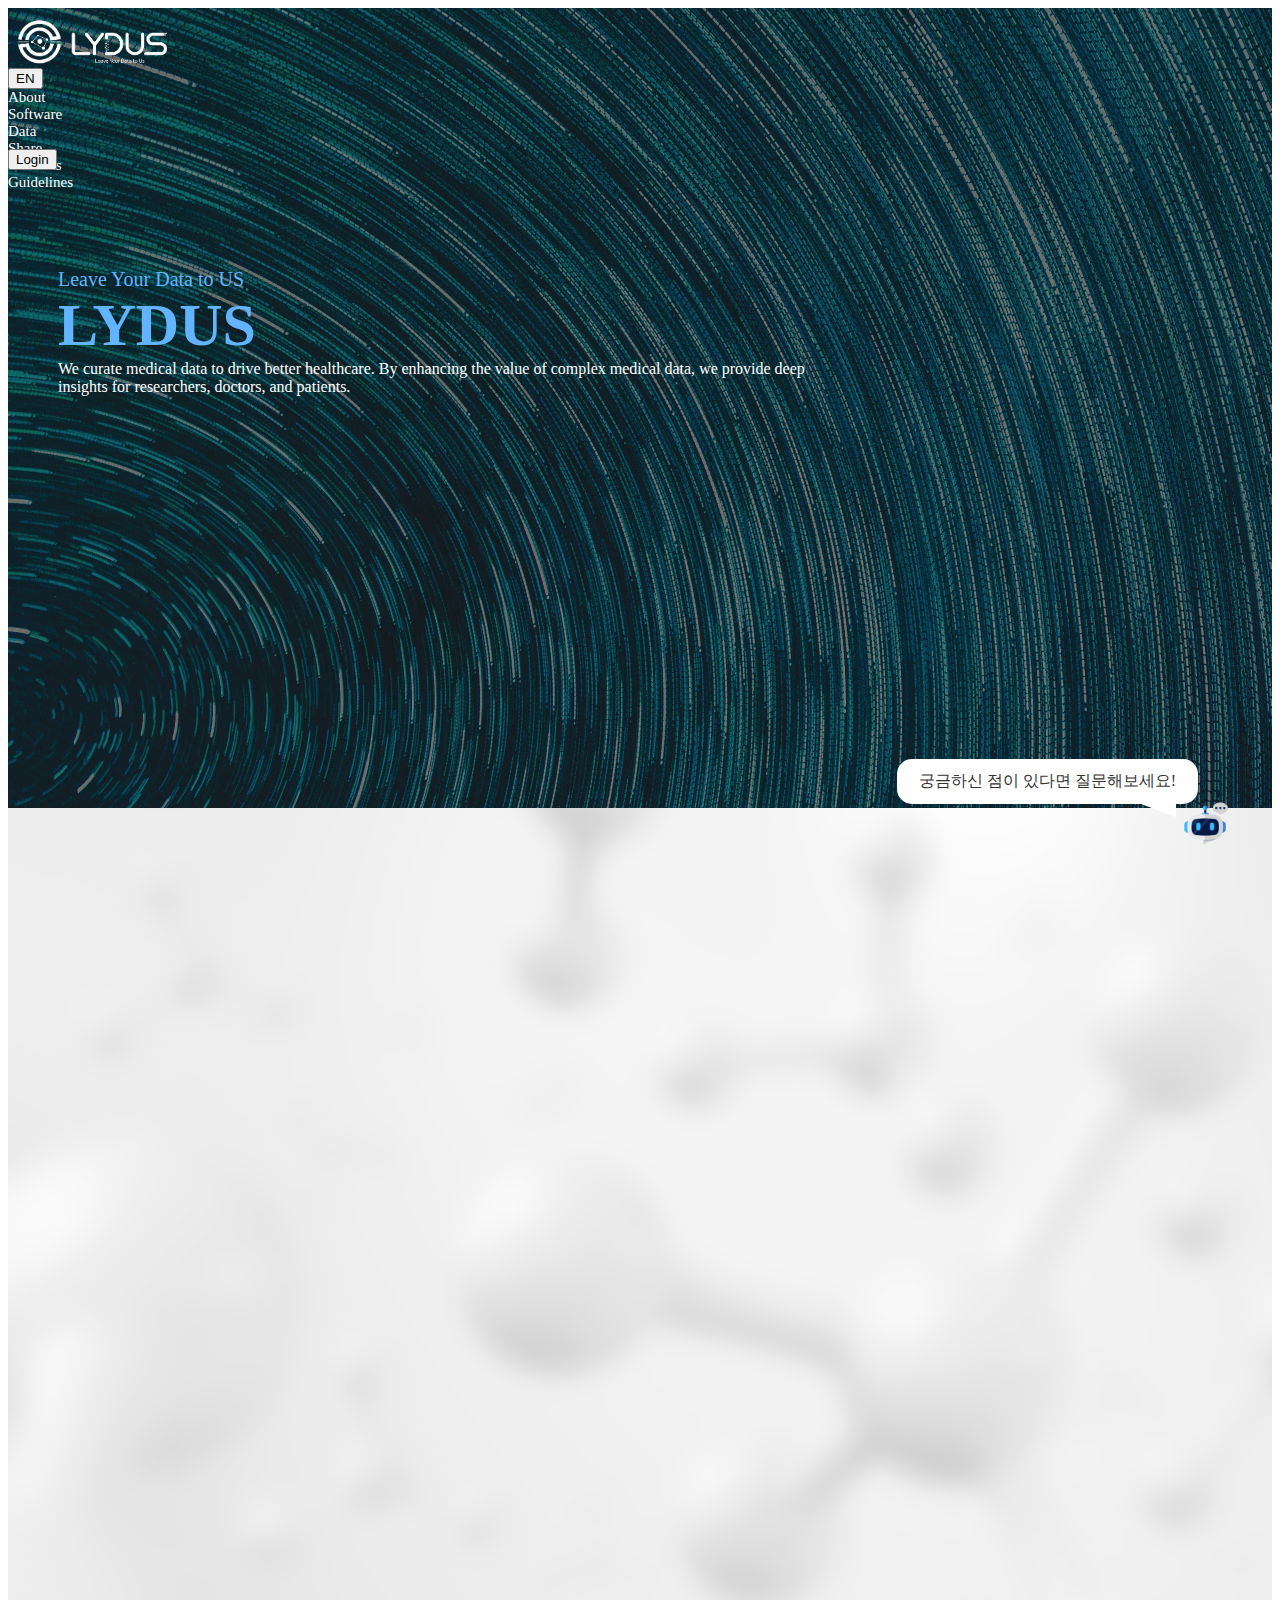
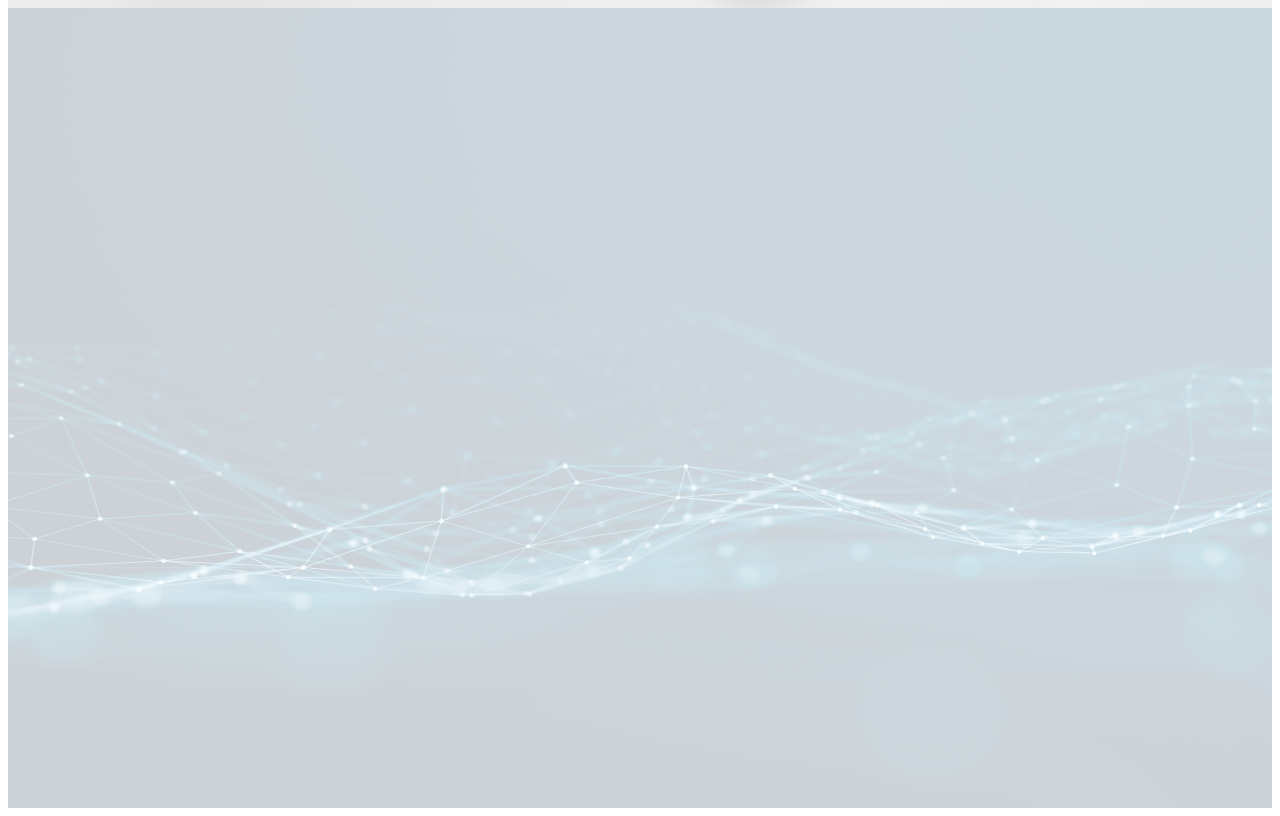
<file: index.html>
<!DOCTYPE html>
<html lang="en">
  <head>
    <meta charset="UTF-8" />
    <meta name="viewport" content="width=device-width, initial-scale=1.0" />
    <title>LYDUS Chatbot</title>
    <!-- jquery: 맨 위에 -->
    <script
      src="https://code.jquery.com/jquery-3.7.1.js"
      integrity="sha256-eKhayi8LEQwp4NKxN+CfCh+3qOVUtJn3QNZ0TciWLP4="
      crossorigin="anonymous"
    ></script>
    <!-- bootstrap -->
    <link
      rel="stylesheet"
      href="https://cdn.jsdelivr.net/npm/bootstrap@4.6.2/dist/css/bootstrap.min.css"
      integrity="sha384-xOolHFLEh07PJGoPkLv1IbcEPTNtaed2xpHsD9ESMhqIYd0nLMwNLD69Npy4HI+N"
      crossorigin="anonymous"
    />
    <script
      src="https://cdn.jsdelivr.net/npm/bootstrap@4.6.2/dist/js/bootstrap.bundle.min.js"
      integrity="sha384-Fy6S3B9q64WdZWQUiU+q4/2Lc9npb8tCaSX9FK7E8HnRr0Jz8D6OP9dO5Vg3Q9ct"
      crossorigin="anonymous"
    ></script>
    <!-- style.css -->
    <link rel="stylesheet" href="./css/style.css" />
  </head>
  <body>
    <img src="./img/robot.png" alt="챗봇 이미지" id="chatbotImg" />
    <img src="./img/close.png" alt="챗봇 이미지" id="chatbotClose" style="display: none" />
    <div id="chatBubble">궁금하신 점이 있다면 질문해보세요!</div>
    <div id="chatContainer" style="display: none">
      <iframe id="chatbotFrame" style="width: 100%; height: 100%; border: none"></iframe>
    </div>
    <div class="main-1">
      <header class="d-flex justify-content-around align-items-center">
        <a href="./index.html">
          <nav class="logo"></nav>
        </a>
        <!-- 한영 변환 버튼 -->
        <button id="langToggle" type="button" class="btn btn-outline-info ml-2">EN</button>
        <section class="menu d-flex justify-content-around align-items-center">
          <div class="about">About</div>
          <div class="software">Software</div>
          <div class="data">Data</div>
          <div class="share">Share</div>
          <div class="tutorials">Tutorials</div>
          <div class="guidelines">Guidelines</div>
        </section>
        <nav class="login" id="loginNav">
          <a href="./login.html">
            <button type="button" class="btn btn-outline-light">Login</button>
          </a>
        </nav>
      </header>
      <section class="main-text">
        <div class="text-1">Leave Your Data to US</div>
        <div class="text-2">LYDUS</div>
        <div class="text-3">
          We curate medical data to drive better healthcare. By enhancing the value of complex
          medical data, we provide deep
        </div>
        <div class="text-3">insights for researchers, doctors, and patients.</div>
      </section>
    </div>
    <div class="main-2"></div>
    <div class="main-3"></div>
  </body>
  <script src="./js/script.js"></script>
</html>
</file>
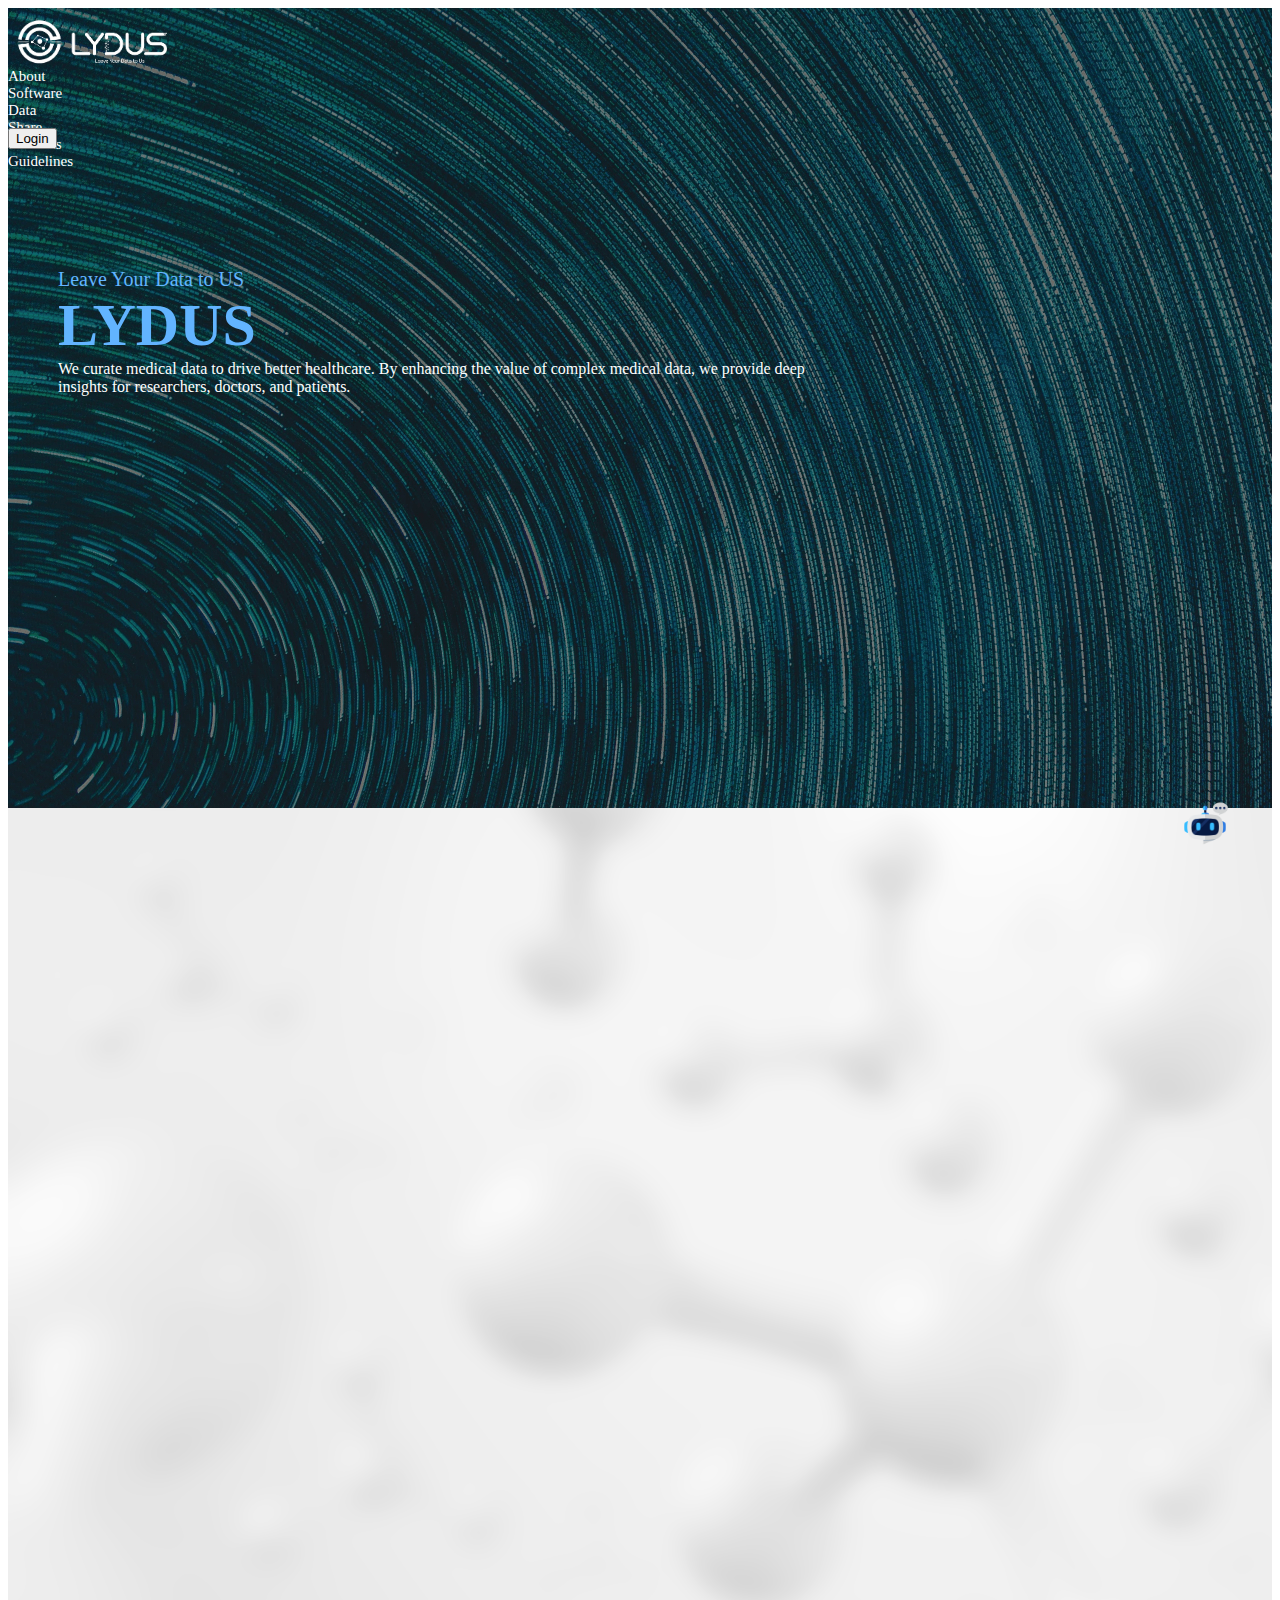
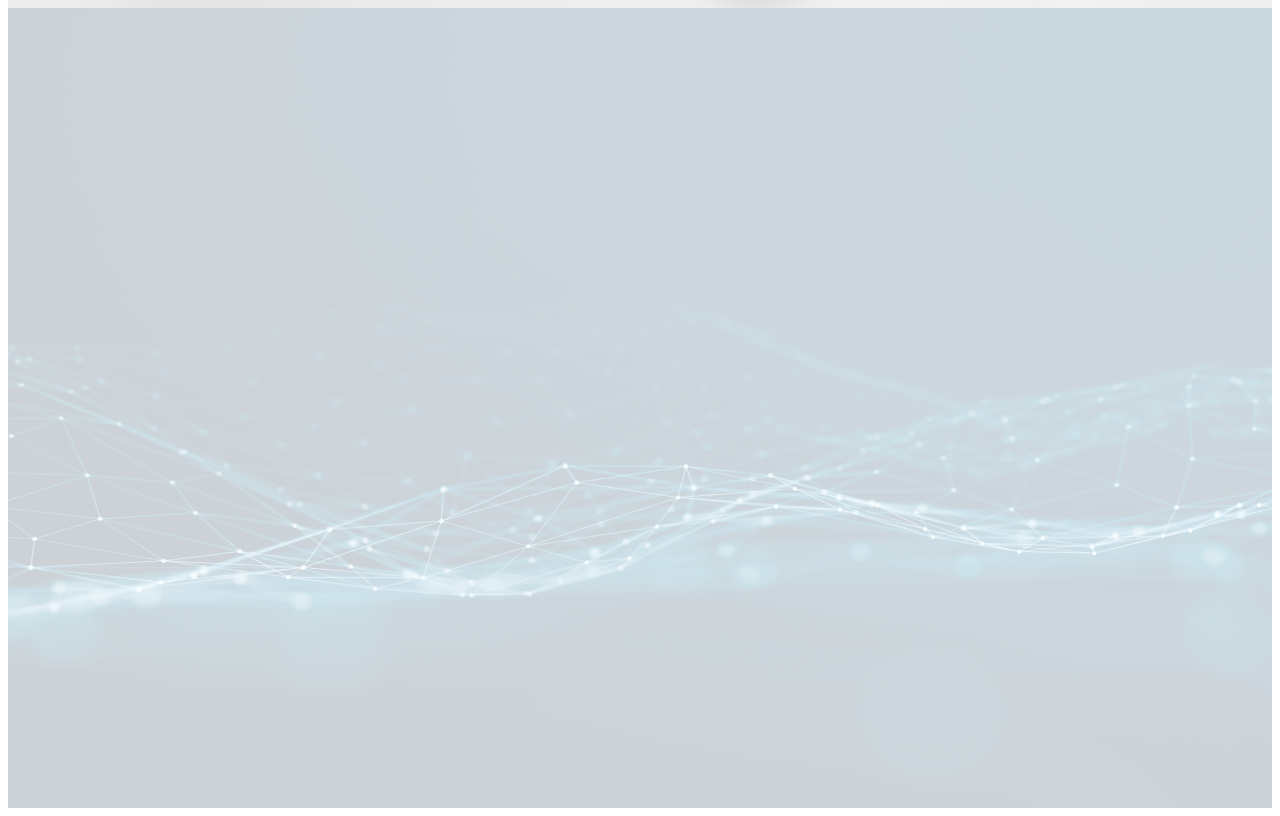
<file: frontend_code/index.html>
<!DOCTYPE html>
<html lang="en">
  <head>
    <meta charset="UTF-8" />
    <meta name="viewport" content="width=device-width, initial-scale=1.0" />
    <title>LYDUS Chatbot</title>
    <!-- jquery: 맨 위에 -->
    <script
      src="https://code.jquery.com/jquery-3.7.1.js"
      integrity="sha256-eKhayi8LEQwp4NKxN+CfCh+3qOVUtJn3QNZ0TciWLP4="
      crossorigin="anonymous"
    ></script>
    <!-- bootstrap -->
    <link
      rel="stylesheet"
      href="https://cdn.jsdelivr.net/npm/bootstrap@4.6.2/dist/css/bootstrap.min.css"
      integrity="sha384-xOolHFLEh07PJGoPkLv1IbcEPTNtaed2xpHsD9ESMhqIYd0nLMwNLD69Npy4HI+N"
      crossorigin="anonymous"
    />
    <script
      src="https://cdn.jsdelivr.net/npm/bootstrap@4.6.2/dist/js/bootstrap.bundle.min.js"
      integrity="sha384-Fy6S3B9q64WdZWQUiU+q4/2Lc9npb8tCaSX9FK7E8HnRr0Jz8D6OP9dO5Vg3Q9ct"
      crossorigin="anonymous"
    ></script>
    <!-- style.css -->
    <link rel="stylesheet" href="./css/style.css" />
  </head>
  <body>
    <img src="./img/robot.png" alt="챗봇 이미지" id="chatbotImg" />
    <div id="chatContainer" style="display: none">
      <iframe id="chatbotFrame" style="width: 100%; height: 100%; border: none"></iframe>
    </div>
    <div class="main-1">
      <header class="d-flex justify-content-around align-items-center">
        <a href="./index.html">
          <nav class="logo"></nav>
        </a>
        <section class="menu d-flex justify-content-around align-items-center">
          <div class="about">About</div>
          <div class="software">Software</div>
          <div class="data">Data</div>
          <div class="share">Share</div>
          <div class="tutorials">Tutorials</div>
          <div class="guidelines">Guidelines</div>
        </section>
        <nav class="login" id="loginNav">
          <a href="./login.html">
            <button type="button" class="btn btn-outline-light">Login</button>
          </a>
        </nav>
      </header>
      <section class="main-text">
        <div class="text-1">Leave Your Data to US</div>
        <div class="text-2">LYDUS</div>
        <div class="text-3">
          We curate medical data to drive better healthcare. By enhancing the value of complex
          medical data, we provide deep
        </div>
        <div class="text-3">insights for researchers, doctors, and patients.</div>
      </section>
    </div>
    <div class="main-2"></div>
    <div class="main-3"></div>
  </body>
  <script src="./js/script.js"></script>
</html>
</file>
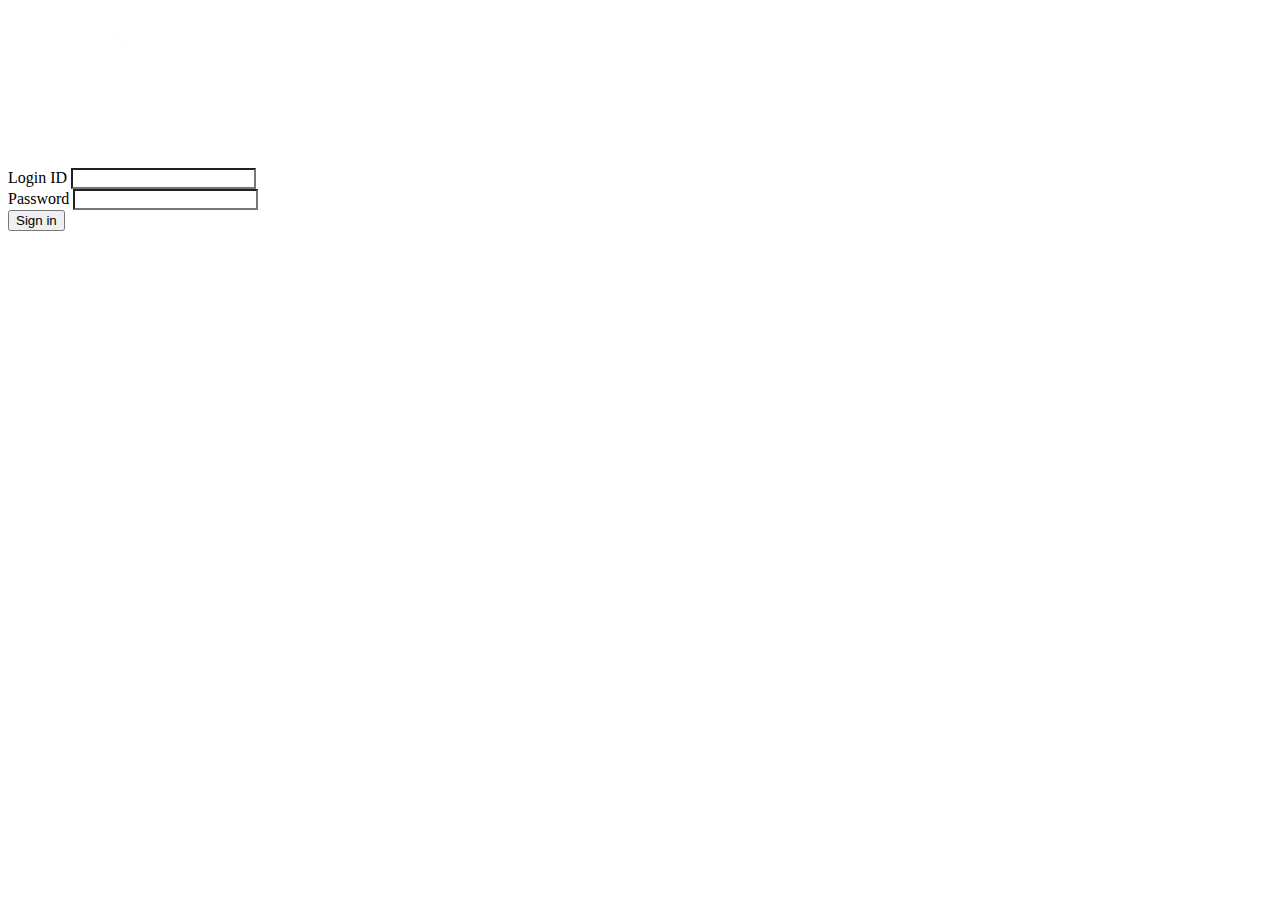
<file: login.html>
<!DOCTYPE html>
<html lang="en">
  <head>
    <meta charset="UTF-8" />
    <meta name="viewport" content="width=device-width, initial-scale=1.0" />
    <title>LYDUS Chatbot</title>
    <!-- jquery: 맨 위에 -->
    <script
      src="https://code.jquery.com/jquery-3.7.1.js"
      integrity="sha256-eKhayi8LEQwp4NKxN+CfCh+3qOVUtJn3QNZ0TciWLP4="
      crossorigin="anonymous"
    ></script>
    <!-- bootstrap -->
    <link
      rel="stylesheet"
      href="https://cdn.jsdelivr.net/npm/bootstrap@4.6.2/dist/css/bootstrap.min.css"
      integrity="sha384-xOolHFLEh07PJGoPkLv1IbcEPTNtaed2xpHsD9ESMhqIYd0nLMwNLD69Npy4HI+N"
      crossorigin="anonymous"
    />
    <script
      src="https://cdn.jsdelivr.net/npm/bootstrap@4.6.2/dist/js/bootstrap.bundle.min.js"
      integrity="sha384-Fy6S3B9q64WdZWQUiU+q4/2Lc9npb8tCaSX9FK7E8HnRr0Jz8D6OP9dO5Vg3Q9ct"
      crossorigin="anonymous"
    ></script>
    <!-- style.css -->
    <link rel="stylesheet" href="./css/style.css" />
  </head>
  <body>
    <!-- <h1>LYDUS</h1>
    <input id="loginId" placeholder="로그인 아이디 입력" />
    <img src="./img/robot.png" alt="챗봇 이미지" id="chatbotImg" />

    <div id="chatContainer" style="display: none; width: 400px; height: 500px">
      <iframe id="chatbotFrame" style="width: 100%; height: 100%; border: none"></iframe>
    </div> -->
    <div class="bg-dark pb-2">
      <header class="d-flex justify-content-around align-items-center">
        <a href="./index.html">
          <nav class="logo"></nav>
        </a>
        <section class="menu d-flex justify-content-around align-items-center">
          <div class="about">About</div>
          <div class="software">Software</div>
          <div class="data">Data</div>
          <div class="share">Share</div>
          <div class="tutorials">Tutorials</div>
          <div class="guidelines">Guidelines</div>
        </section>
      </header>
    </div>
    <div class="login-form m-auto">
      <form class="px-4 py-3" id="loginForm">
        <div class="form-group mb-3">
          <label for="loginId">Login ID</label>
          <input type="text" class="form-control" id="loginId" />
        </div>
        <div class="form-group mb-3">
          <label for="loginPassword">Password</label>
          <input type="password" class="form-control" id="loginPassword" />
        </div>
        <button type="submit" class="btn btn-primary w-100">Sign in</button>
      </form>
    </div>
  </body>
  <script>
    document.getElementById("loginForm").addEventListener("submit", function (e) {
      e.preventDefault();

      const id = document.getElementById("loginId").value.trim();
      const pw = document.getElementById("loginPassword").value.trim();

      if (!id || !pw) {
        alert("아이디와 비밀번호를 입력하세요.");
        return;
      }

      // localStorage 리스트 불러오기 (없으면 빈 배열)
      let users = JSON.parse(localStorage.getItem("loggedInUsers") || "[]");

      // 아이디 추가
      if (!users.includes(id)) {
        users.push(id);
        localStorage.setItem("loggedInUsers", JSON.stringify(users));
        localStorage.setItem("loginId", id);
      }

      // ✅ index.html 로 이동
      window.location.href = "index.html";
    });
  </script>
</html>
</file>
<file: css/style.css>
/* chatbot */
#chatbotImg {
  width: 50px;
  height: 50px;
  cursor: pointer;
  position: fixed;
  bottom: 50px;
  right: 50px;
  z-index: 1000;
  transition: width 0.2s ease; /* 크기 전환 부드럽게 */
}
#chatbotClose {
  width: 30px;
  height: 30px;
  cursor: pointer;
  position: fixed;
  bottom: 57px;
  right: 58px;
  z-index: 1000;
  transition: width 0.2s ease; /* 크기 전환 부드럽게 */
}
#chatContainer {
  position: fixed;
  bottom: 80px;
  right: 100px;
  width: 500px;
  height: 600px;
}

/* 말풍선 */
#chatBubble {
  position: fixed;
  bottom: 96px;
  right: 82px;
  background-color: #fff;
  border: 2px solid #fff;
  border-radius: 15px;
  padding: 10px 20px;
  max-width: 300px;
  font-size: 16px;
  color: #333;
  /* box-shadow: 0px 4px 6px rgba(0, 0, 0, 0.2); */
  z-index: 999;
  display: block; /* 처음엔 보이도록 */
}
#chatBubble::after {
  content: "";
  position: absolute;
  bottom: -15px;
  right: 20px;
  border-width: 13px 0px 0 35px;
  border-style: solid;
  border-color: #ffffff transparent transparent transparent;
  /* filter: drop-shadow(0 -2px 2px rgba(0, 0, 0, 0.1)); */
}

/* header */
header {
  padding-top: 10px;
  height: 50px;
}
header .logo {
  width: 170px;
  height: 50px;
  background-image: url(../img/logo.png);
  background-size: contain;
}
header .menu {
  width: 800px;
  height: 60px;
}
header .search {
  width: 200px;
  height: 60px;
}

.menu {
  color: #fff;
  font-size: 15px;
}
.main-1 {
  height: 800px;
  background-image: linear-gradient(rgba(0, 0, 0, 0.527), rgba(0, 0, 0, 0.5)),
    url(../img/main_1.png);
}
.main-text {
  /* background-color: #faa; */
  margin-top: 200px;
  padding-left: 50px;
}
.main-text .text-1 {
  color: #62b4ff;
  font-size: 20px;
}
.main-text .text-2 {
  color: #62b4ff;
  font-size: 60px;
  font-weight: bold;
}
.main-text .text-3 {
  color: #fff;
}
#loginId,
#loginPassword {
  background-color: transparent;
}
#loginId::placeholder,
#loginPassword::placeholder {
  color: #fff;
  opacity: 0.7;
}

.main-2 {
  height: 800px;
  background-image: url(../img/main_2.png);
}
.main-3 {
  height: 800px;
  background-image: url(../img/main_3.png);
}

/* login.html */
.login-form {
  width: 500px;
  padding-top: 100px;
}
</file>
<file: frontend_code/css/style.css>
/* chatbot */
#chatbotImg {
  width: 50px;
  height: 50px;
  cursor: pointer;
  position: fixed;
  bottom: 50px;
  right: 50px;
}
#chatContainer {
  position: fixed;
  bottom: 80px;
  right: 130px;
  width: 500px;
  height: 600px;
}

/* header */
header {
  padding-top: 10px;
  height: 50px;
}
header .logo {
  width: 170px;
  height: 50px;
  background-image: url(../img/logo.png);
  background-size: contain;
}
header .menu {
  width: 800px;
  height: 60px;
}
header .search {
  width: 200px;
  height: 60px;
}

.menu {
  color: #fff;
  font-size: 15px;
}
.main-1 {
  height: 800px;
  background-image: linear-gradient(rgba(0, 0, 0, 0.527), rgba(0, 0, 0, 0.5)),
    url(../img/main_1.png);
}
.main-text {
  /* background-color: #faa; */
  margin-top: 200px;
  padding-left: 50px;
}
.main-text .text-1 {
  color: #62b4ff;
  font-size: 20px;
}
.main-text .text-2 {
  color: #62b4ff;
  font-size: 60px;
  font-weight: bold;
}
.main-text .text-3 {
  color: #fff;
}
#loginId,
#loginPassword {
  background-color: transparent;
}
#loginId::placeholder,
#loginPassword::placeholder {
  color: #fff;
  opacity: 0.7;
}

.main-2 {
  height: 800px;
  background-image: url(../img/main_2.png);
}
.main-3 {
  height: 800px;
  background-image: url(../img/main_3.png);
}

/* login.html */
.login-form {
  width: 500px;
  padding-top: 100px;
}
</file>
